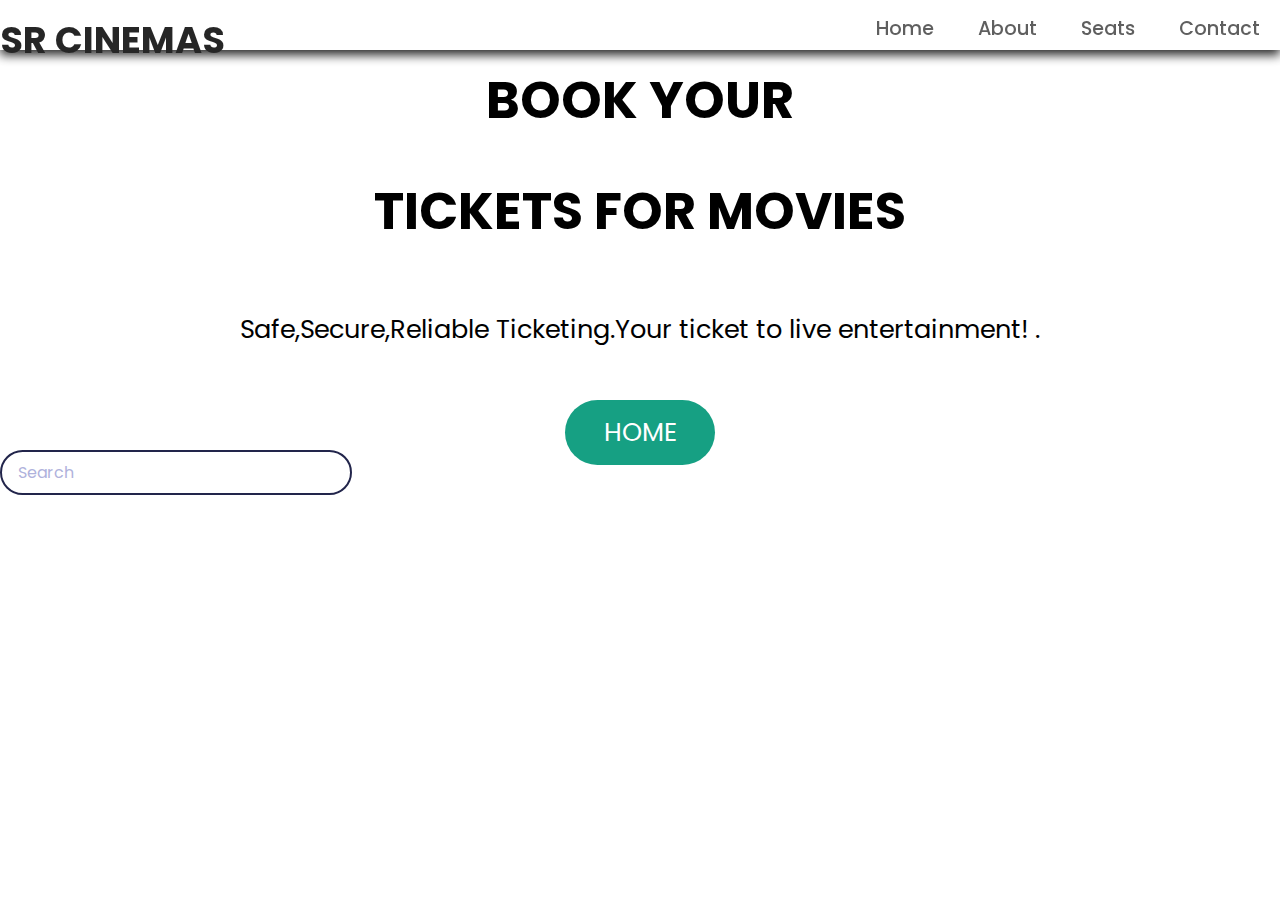
<file: index.html>
<!DOCTYPE html>
<html lang="en">
<head>
    <meta charset="UTF-8">
    <meta http-equiv="X-UA-Compatible" content="IE=edge">
    <meta name="viewport" content="width=device-width, initial-scale=1.0">
    <title>Movie Search</title>
    <link rel="stylesheet" href="rithish1.css">
</head>
<body>
    
	<nav class="navbar">
        <div class="navbar-container container">
            <input type="checkbox" name="" id="">
            <div class="hamburger-lines">
                <span class="line line1"></span>
                <span class="line line2"></span>
                <span class="line line3"></span>
            </div>
            <ul class="menu-items">
                <li><a href="#home">Home</a></li>
                <li><a href="rith.html">About</a></li>
                <li><a href="a2.html">Seats</a></li>
                <li><a href="r1.html">Contact</a></li>
            </ul>
            <h1 class="logo">SR CINEMAS </h1>
        </div>
    </nav>
    <section class="showcase-area" id="showcase">
        <div class="showcase-container">
           <CENTER><h1 class="main-title" id="home">BOOK YOUR</h1>
            <P><H1> TICKETS FOR MOVIES </H1></P></CENTER>
            <p>Safe,Secure,Reliable Ticketing.Your ticket to live entertainment! .</p>
            <a href="#food-menu" class="btn btn-primary">HOME</a>
        </div>
    </section>

   
		
		<form id="form">

            <input type="text" autocomplete="off" id="search" placeholder="Search" class="search">
        </form>
        	
        
	
	
	<main id="main">
   
    </main>

<!-- js here -->
    <script src="rithish1.js"></script>
</body>
</html>
</file>
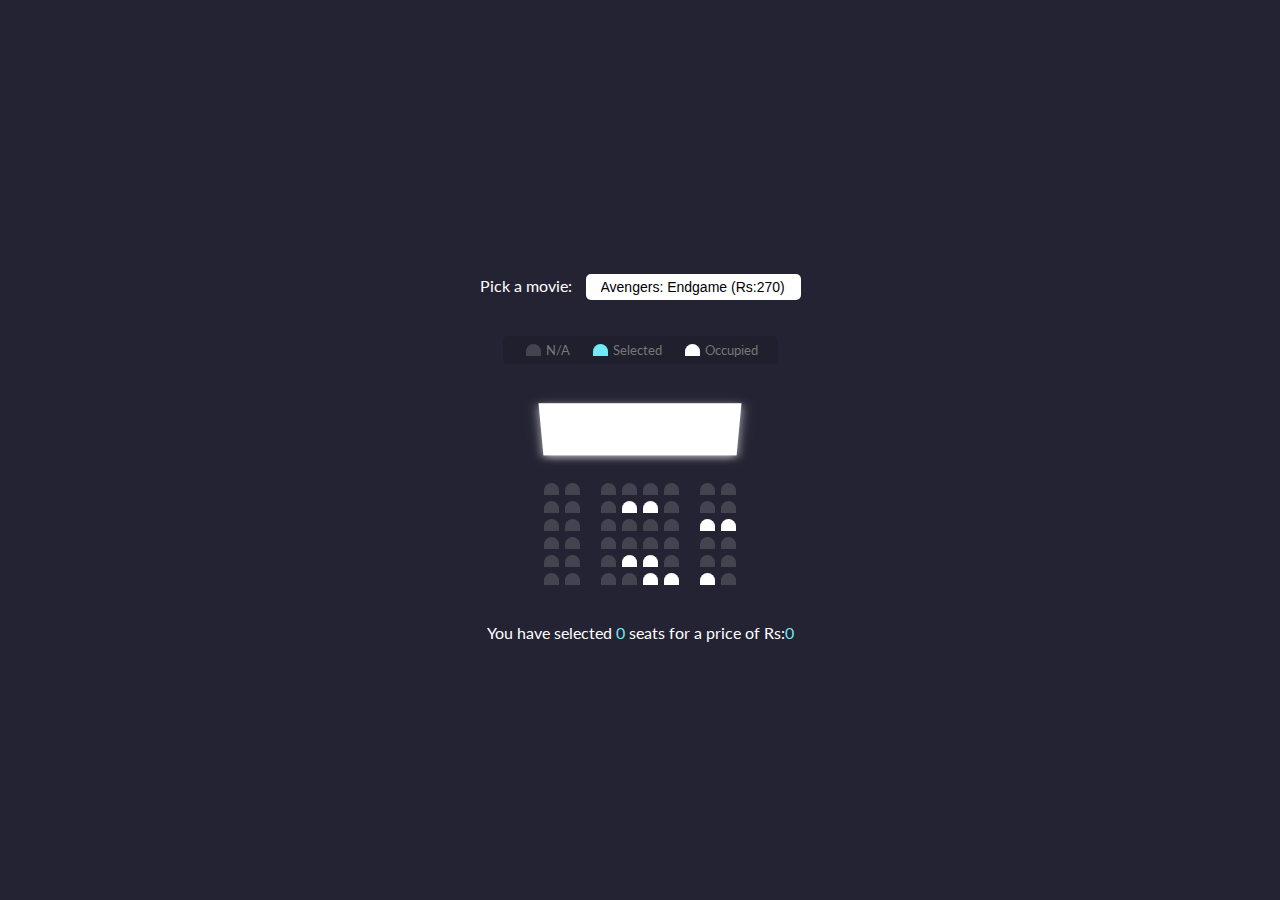
<file: a2.html>
<!DOCTYPE html>
<html lang="en">
  <head>
    <meta charset="UTF-8" />
    <meta name="viewport" content="width=device-width, initial-scale=1.0" />
    <meta http-equiv="X-UA-Compatible" content="ie=edge" />
    <link rel="stylesheet" href="a2.css" />
    <title>Movie Seat Booking</title>
  </head>
  <body>
    <div class="movie-container">
      <label>Pick a movie:</label>
      <select id="movie">
        <option value="270">Avengers: Endgame (Rs:270)</option>
        <option value="150">Joker (Rs:150)</option>
        <option value="200">Toy Story 4 (Rs:200)</option>
        <option value="190">The Lion King (Rs:190)</option>
      </select>
    </div>

    <ul class="showcase">
      <li>
        <div class="seat"></div>
        <small>N/A</small>
      </li>
      <li>
        <div class="seat selected"></div>
        <small>Selected</small>
      </li>
      <li>
        <div class="seat occupied"></div>
        <small>Occupied</small>
      </li>
    </ul>

    <div class="container">
      <div class="screen"></div>

      <div class="row">
        <div class="seat"></div>
        <div class="seat"></div>
        <div class="seat"></div>
        <div class="seat"></div>
        <div class="seat"></div>
        <div class="seat"></div>
        <div class="seat"></div>
        <div class="seat"></div>
      </div>
      <div class="row">
        <div class="seat"></div>
        <div class="seat"></div>
        <div class="seat"></div>
        <div class="seat occupied"></div>
        <div class="seat occupied"></div>
        <div class="seat"></div>
        <div class="seat"></div>
        <div class="seat"></div>
      </div>
      <div class="row">
        <div class="seat"></div>
        <div class="seat"></div>
        <div class="seat"></div>
        <div class="seat"></div>
        <div class="seat"></div>
        <div class="seat"></div>
        <div class="seat occupied"></div>
        <div class="seat occupied"></div>
      </div>
      <div class="row">
        <div class="seat"></div>
        <div class="seat"></div>
        <div class="seat"></div>
        <div class="seat"></div>
        <div class="seat"></div>
        <div class="seat"></div>
        <div class="seat"></div>
        <div class="seat"></div>
      </div>
      <div class="row">
        <div class="seat"></div>
        <div class="seat"></div>
        <div class="seat"></div>
        <div class="seat occupied"></div>
        <div class="seat occupied"></div>
        <div class="seat"></div>
        <div class="seat"></div>
        <div class="seat"></div>
      </div>
      <div class="row">
        <div class="seat"></div>
        <div class="seat"></div>
        <div class="seat"></div>
        <div class="seat"></div>
        <div class="seat occupied"></div>
        <div class="seat occupied"></div>
        <div class="seat occupied"></div>
        <div class="seat"></div>
      </div>
    </div>

    <p class="text">
      You have selected <span id="count">0</span> seats for a price of Rs:<span
        id="total"
        >0</span
      >
    </p>

    <script src="a2.js"></script>
  </body>
</html>
</file>
<file: rithish1.css>
@import url('https://fonts.googleapis.com/css2?family=Poppins:wght@200;400;600&display=swap');

*{
    box-sizing: border-box;
    
}

body{
    margin: 0;
    background-color:white;
     font-family: "Poppins", sans-serif;
}
.btn {
    display: inline-block;
    padding: 0.5em 1.5em;
    text-decoration: none;
    border-radius: 50px;
    cursor: pointer;
    outline: none;
    margin-top: 1em;
    text-transform: uppercase;
    font-weight: small;
  }
  
  .btn-primary {
    color: #fff;
    background: #16a083;
  }
  
  .btn-primary:hover {
    background: #117964;
    transition: background 0.5s ease-in-out;
  }
  .navbar input[type="checkbox"],
  .navbar .hamburger-lines {
    display: none;
  }
  
  .navbar {
    box-shadow: 0px 5px 10px 0px black;
    position: fixed;
    width: 100%;
    background: #fff;
    color: #000;
    opacity: 0.85;
    height: 50px;
    z-index: 12;
  }
  
  .navbar-container {
    display: flex;
    justify-content: space-between;
    height: 64px;
    align-items: center;
  }
  
  .menu-items {
    order: 2;
    display: flex;
  }
  
  .menu-items li {
    list-style: none;
    margin-left: 1.5rem;
    margin-bottom: 0.5rem;
    font-size: 1.2rem;
  }
  
  .menu-items a {
    text-decoration: none;
    color: #444;
    font-weight: 500;
    transition: color 0.3s ease-in-out;
  }
  
  .menu-items a:hover {
    color: #117964;
    transition: color 0.3s ease-in-out;
  }
  
  .logo {
    order: 1;
    font-size: 2.3rem;
    margin-bottom: 0.5rem;
  }
  
  /* ............//// Showcase styling ////......... */
  
  .showcase-area {
    height: 50vh;
    background: linear-gradient(
        rgba(240, 240, 240, 0.144),
        rgba(255, 255, 255, 0.336)
      ),
     
    }
  
  .showcase-container {
    display: flex;
    flex-direction: column;
    align-items: center;
    justify-content: center;
    height: 100%;
    font-size: 1.6rem;
  }
  
  .main-title {
    text-transform: uppercase;
    margin-top: 1.5em;
  }
  
  /* ......//about us//...... */
  
  #about {
    padding: 50px 0;
    background: #aaa;
  }
  
  .about-wrapper {
    display: flex;
    flex-wrap: wrap;
  }
  
  #about h2 {
    font-size: 2.3rem;
  }
  
  #about p {
    font-size: 1.2rem;
    color: white;
  }
  
  #about .small {
    font-size: 1.2rem;
    color: white;
    font-weight: 600;
  }
  
  .about-img {
    flex: 1 1 400px;
    padding: 30px;
    transform: translateX(150%);
    animation: about-img-animation 1s ease-in-out forwards;
  }
  
  @keyframes about-img-animation {
    100% {
      transform: translate(0);
    }
  }
  
  .about-text {
    flex: 1 1 400px;
    padding: 30px;
    margin: auto;
    transform: translate(-150%);
    animation: about-text-animation 1s ease-in-out forwards;
  }
  
  @keyframes about-text-animation {
    100% {
      transform: translate(0);
    }
  }
  
  .about-img img {
    display: block;
    height: 400px;
    max-width: 100%;
    margin: auto;
    object-fit: cover;
    object-position: right;
  }

  header{
    background-color: #0615de;
    padding: 2rem;
    display: flex;
    justify-content: flex-end;
}
nav ul {
	list-style-type: none;
	margin: 0;
	padding: 0;
    display: flex;
    justify-content: spaace-between;
    align-items: center;
}

nav li {
	margin-right: 20px;
}

nav a {
	color: #fff;
	text-decoration: none;
}
.search {
padding: 0.5rem 1rem;
border-radius: 50px;
border: 2px solid #22254b;
background-color: transparent;
font-family: inherit;
color: #eee;
font-size: 1rem;
}

.search::placeholder{
    color: #afb2dc;
}

.search:focus{
    outline: none;
    background-color: #05082c;
}


main{
    display: flex;
    flex-wrap: wrap;
}


/* ye baad me dekhte hai */

.movie{
    box-shadow: 0 4px 5px rgba(0,0,0,0.2);
    border-radius: 3px;
    width: 300px;
    background-color: #0d1dd2;
    margin: 1rem;
    overflow: hidden;
    position: relative;

}

.movie img{
 width: 100%;
   
}

.movie-info{
    display: flex;
    justify-content: space-between;
    padding: 0.5rem 1rem 1rem;
    color: #eee;
    letter-spacing: 0.5px;
    align-items: center;
}

.movie-info h3{
    margin: 0;
}

.movie-info span{
    background-color: #22254b;
    padding: 0.25rem 0.5rem;
    border-radius: 3px;
    font-weight: bold;
}

.movie-info span.green{
    color: rgb(46, 194, 46);
}
.movie-info span.orange{
 color: orange;
}
.movie-info span.red{
    color: red;

}

.overview{
    position: absolute;
    top: 0;
    right: 0;
    left: 0;
    bottom: 0;
    background-color: #fff;
    padding: 2rem;
    transform: translateY(100%);
    transition: transform 1s ease-in;
    max-width: 100%;
    overflow: auto;



}

.movie:hover .overview{
    transform: translateY(0);

}

.overview h4{
    margin-top: 0;
}
</file>
<file: a2.css>
@import url('https://fonts.googleapis.com/css?family=Lato&display=swap');

* {
  box-sizing: border-box;
}

body {
  background-color: #242333;
  color: #fff;
  display: flex;
  flex-direction: column;
  align-items: center;
  justify-content: center;
  height: 100vh;
  font-family: 'Lato', sans-serif;
  margin: 0;
}

.movie-container {
  margin: 20px 0;
}

.movie-container select {
  background-color: #fff;
  border: 0;
  border-radius: 5px;
  font-size: 14px;
  margin-left: 10px;
  padding: 5px 15px 5px 15px;
  -moz-appearance: none;
  -webkit-appearance: none;
  appearance: none;
}

.container {
  perspective: 1000px;
  margin-bottom: 30px;
}

.seat {
  background-color: #444451;
  height: 12px;
  width: 15px;
  margin: 3px;
  border-top-left-radius: 10px;
  border-top-right-radius: 10px;
}

.seat.selected {
  background-color: #6feaf6;
}

.seat.occupied {
  background-color: #fff;
}

.seat:nth-of-type(2) {
  margin-right: 18px;
}

.seat:nth-last-of-type(2) {
  margin-left: 18px;
}

.seat:not(.occupied):hover {
  cursor: pointer;
  transform: scale(1.2);
}

.showcase .seat:not(.occupied):hover {
  cursor: default;
  transform: scale(1);
}

.showcase {
  background: rgba(0, 0, 0, 0.1);
  padding: 5px 10px;
  border-radius: 5px;
  color: #777;
  list-style-type: none;
  display: flex;
  justify-content: space-between;
}

.showcase li {
  display: flex;
  align-items: center;
  justify-content: center;
  margin: 0 10px;
}

.showcase li small {
  margin-left: 2px;
}

.row {
  display: flex;
}

.screen {
  background-color: #fff;
  height: 70px;
  width: 100%;
  margin: 15px 0;
  transform: rotateX(-45deg);
  box-shadow: 0 3px 10px rgba(255, 255, 255, 0.7);
}

p.text {
  margin: 5px 0;
}

p.text span {
  color: #6feaf6;
}
</file>
